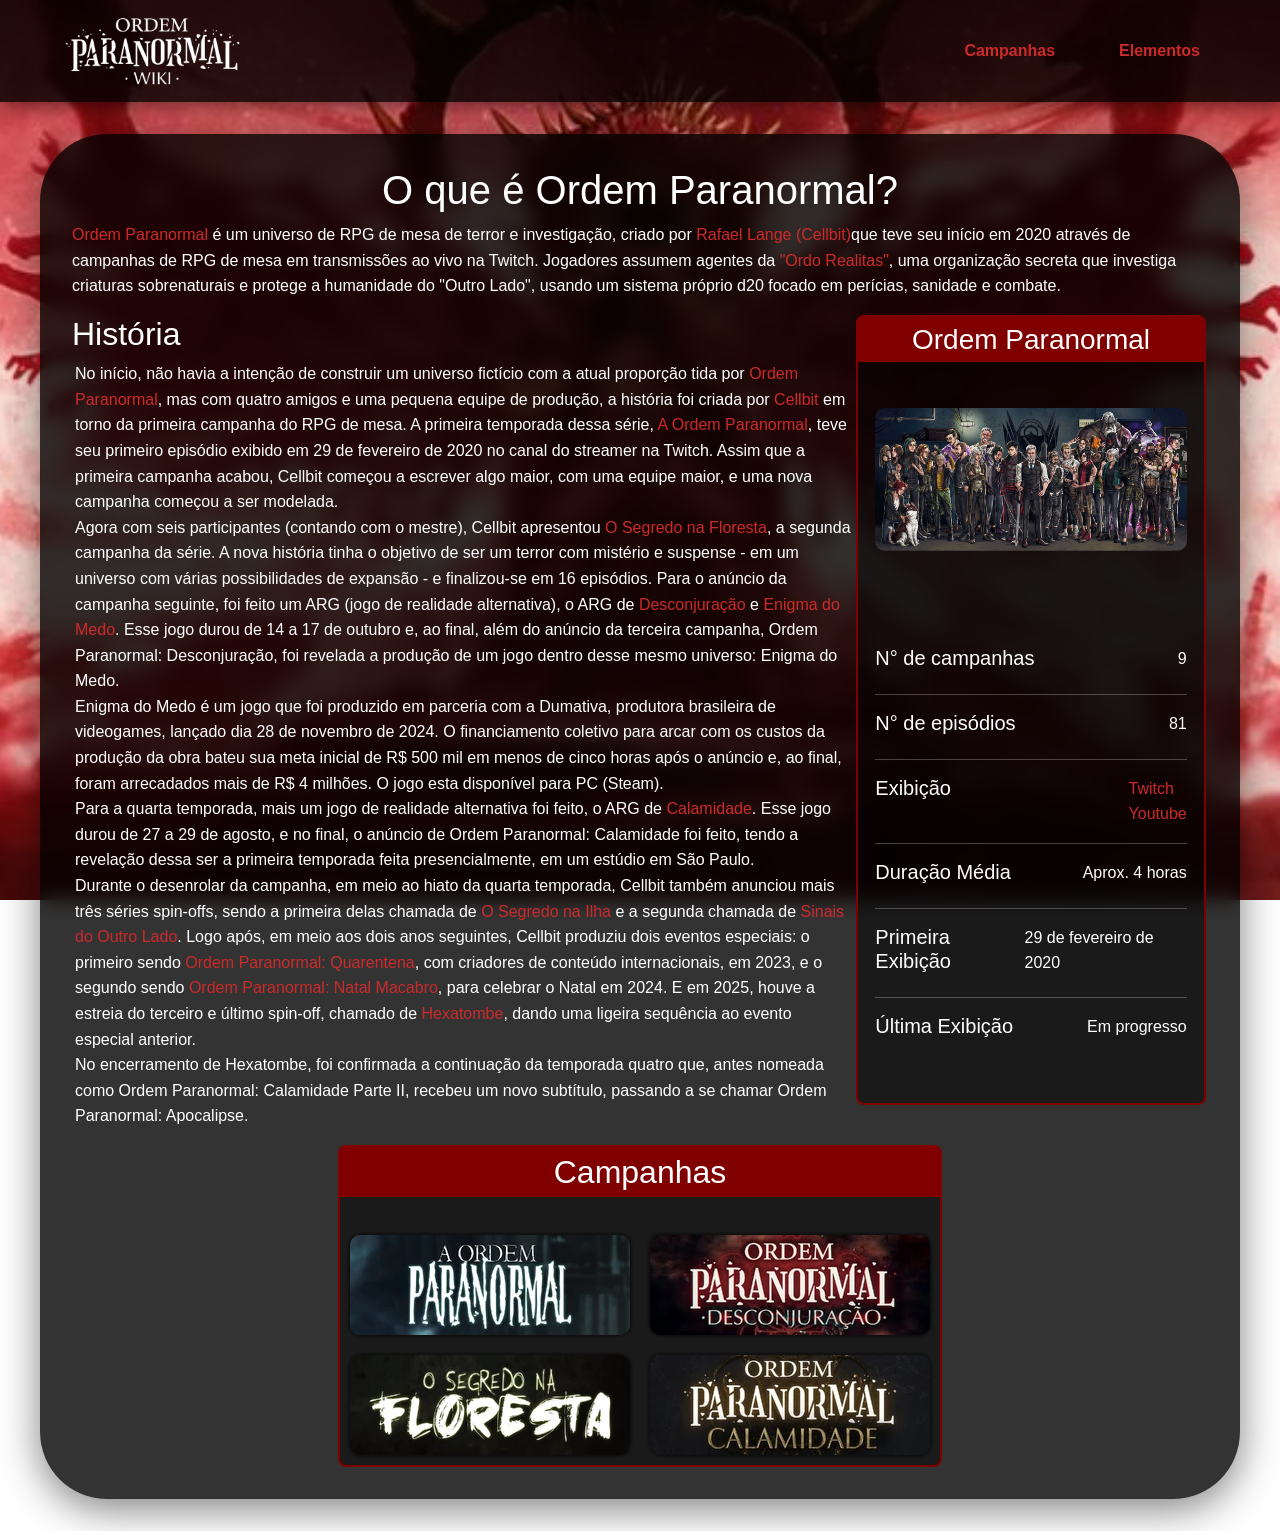
<file: index.html>
<!doctype html>
<html lang="pt-BR">
  <head>
    <meta charset="UTF-8" />
    <meta name="viewport" content="width=device-width, initial-scale=1.0" />
   
    <link rel="icon" href="img/Logo_Ordo_Realitas-removebg-preview.png">

    <!-- Bootstrap CSS -->
    <link href="https://cdn.jsdelivr.net/npm/bootstrap@5.3.8/dist/css/bootstrap.min.css" rel="stylesheet" integrity="sha384-sRIl4kxILFvY47J16cr9ZwB07vP4J8+LH7qKQnuqkuIAvNWLzeN8tE5YBujZqJLB" crossorigin="anonymous">

    <!-- CSS -->
     <link rel="stylesheet" href="css/style.css">
  <style>
    body {
    background-image: url("img/Fundo_de_tela.jpg");
    background-size: cover;      /* Faz a imagem cobrir toda a tela */
    background-position: center; /* Centraliza a imagem */
    background-repeat: no-repeat;/* Evita repetição */
    background-attachment: fixed;/* Mantém fixa ao rolar a página */
    }
  </style>

    <title>Ordem Paranormal Wiki</title>
  </head>
  <body>
    <header>
      <img src="img/Site-logo.webp" alt="OrdemParanormalLogo">
      <nav>
        <a href="campanhas.html">Campanhas</a>
        <a href="elementos.html">Elementos</a>
      </nav>
    </header>

    <main style="display: flex; flex-direction: column; align-items: center;">
      <h1>O que é Ordem Paranormal?</h1>
      <p><a href="https://www.youtube.com/@OrdemParanormal "target="_blank">Ordem Paranormal</a> é um universo de RPG de mesa de terror e investigação, criado por <a href="cellbit.html">Rafael Lange (Cellbit)</a>que teve seu início em 2020 através de campanhas de RPG de mesa em transmissões ao vivo na Twitch.
      Jogadores assumem agentes da <span style="color: #cc2a2a;">"Ordo Realitas"</span>, uma organização secreta que investiga criaturas sobrenaturais e protege a humanidade do "Outro Lado",
      usando um sistema próprio d20 focado em perícias, sanidade e combate.</p>

      <div style="display: flex; flex-direction: row;">

        <div style="display: flex; flex-direction: column;">
          <h2>História</h2>
          <div class="div-row">
            <p>No início, não havia a intenção de construir um universo fictício com a atual proporção tida por
              <span style="color: #cc2a2a;"> Ordem Paranormal</span>, mas com quatro amigos e uma pequena equipe de produção, a história foi criada por <a href="cellbit.html">Cellbit</a> em torno da primeira campanha do RPG de mesa.
            A primeira temporada dessa série,<span style="color: #cc2a2a;"> A Ordem Paranormal</span>, teve seu primeiro episódio exibido em 29 de fevereiro de 2020 no canal do streamer na Twitch. Assim que a primeira campanha acabou, Cellbit começou a escrever algo maior, com uma equipe maior, e uma nova campanha começou a ser modelada.<br>
            Agora com seis participantes (contando com o mestre), Cellbit apresentou <span style="color: #cc2a2a;">O Segredo na Floresta</span>, a segunda campanha da série. A nova história tinha o objetivo de ser um terror com mistério e suspense - em um universo com várias possibilidades de expansão - e finalizou-se em 16 episódios.
            Para o anúncio da campanha seguinte, foi feito um ARG (jogo de realidade alternativa), o ARG de <span style="color: #cc2a2a;">Desconjuração</span> e <span style="color: #cc2a2a;">Enigma do Medo</span>. Esse jogo durou de 14 a 17 de outubro e, ao final, além do anúncio da terceira campanha, Ordem Paranormal: Desconjuração, foi revelada a produção de um jogo dentro desse mesmo universo: Enigma do Medo.<br>
            Enigma do Medo é um jogo que foi produzido em parceria com a Dumativa, produtora brasileira de videogames, lançado dia 28 de novembro de 2024. O financiamento coletivo para arcar com os custos da produção da obra bateu sua meta inicial de R$ 500 mil em menos de cinco horas após o anúncio e, ao final, foram arrecadados mais de R$ 4 milhões. O jogo esta disponível para PC (Steam).<br>
            Para a quarta temporada, mais um jogo de realidade alternativa foi feito, o ARG de <span style="color: #cc2a2a;">Calamidade</span>. Esse jogo durou de 27 a 29 de agosto, e no final, o anúncio de Ordem Paranormal: Calamidade foi feito, tendo a revelação dessa ser a primeira temporada feita presencialmente, em um estúdio em São Paulo.<br>
            Durante o desenrolar da campanha, em meio ao hiato da quarta temporada, Cellbit também anunciou mais três séries spin-offs, sendo a primeira delas chamada de <span style="color: #cc2a2a;">O Segredo na Ilha</span> e a segunda chamada de <span style="color: #cc2a2a;">Sinais do Outro Lado</span>. Logo após, em meio aos dois anos seguintes, Cellbit produziu dois eventos especiais: o primeiro sendo <span style="color: #cc2a2a;">Ordem Paranormal: Quarentena</span>, com criadores de conteúdo internacionais, em 2023, e o segundo sendo <span style="color: #cc2a2a;">Ordem Paranormal: Natal Macabro</span>, para celebrar o Natal em 2024. E em 2025, houve a estreia do terceiro e último spin-off, chamado de <span style="color: #cc2a2a;">Hexatombe</span>, dando uma ligeira sequência ao evento especial anterior.<br>
            No encerramento de Hexatombe, foi confirmada a continuação da temporada quatro que, antes nomeada como Ordem Paranormal: Calamidade Parte II, recebeu um novo subtítulo, passando a se chamar Ordem Paranormal: Apocalipse.</p>

          </div>
        </div>
        <div class="div-row">
          <div class="cs-card" style="width: 350px; height: auto;margin-bottom: 40px;">
            <h3 class="heading"> Ordem Paranormal</h3>

            <div class="card-body" style="padding: 5%;">
              <div class="d-flex justify-content-between" data-source="foto-personagens">
                <img src="img/Personagens.jpg">
              </div>
            </div>

            <div class="card-body" style="padding: 5%;">
              <div class="d-flex justify-content-between" data-source="temps">

                  <h5 class="pi-data-label pi-secondary-font" style="color: white;">
                      N° de campanhas
                  </h5>

                  <div class="pi-data-value pi-font" style="color: white;">
                      9
                  </div>

              </div>

              <hr>


              <div class="d-flex justify-content-between" data-source="eps">

                  <h5 class="pi-data-label pi-secondary-font" style="color: white;">
                      N° de episódios
                  </h5>

                  <div class="pi-data-value pi-font" style="color: white;">
                      81
                  </div>

              </div>

              <hr>

              <div class="d-flex justify-content-between" data-source="exibicao">

                  <h5 class="pi-data-label pi-secondary-font" style="color: white;">
                      Exibição
                  </h5>

                  <div class="pi-data-value pi-font" style="color: white;">
                      <a href="https://twitch.tv/cellbit" target="_blank">Twitch</a> <br>
                      <a href="https://youtube.com/@CellBits" target="_blank">Youtube</a>
                  </div>

              </div>

              <hr>

              <div class="d-flex justify-content-between" data-source="duracao">

                  <h5 class="pi-data-label pi-secondary-font" style="color: white;">
                      Duração Média
                  </h5>

                  <div class="pi-data-value pi-font" style="color: white;">
                      Aprox. 4 horas
                  </div>

              </div>

              <hr>

              <div class="d-flex justify-content-between" data-source="pri-exibicao">

                  <h5 class="pi-data-label pi-secondary-font" style="color: white;">
                      Primeira Exibição
                  </h5>

                  <div class="pi-data-value pi-font">
                    29 de fevereiro de 2020
                  </div>

              </div>

              <hr>

              <div class="d-flex justify-content-between" data-source="ult-exibicao">

                  <h5 class="pi-data-label pi-secondary-font" style="color: white;">
                      Última Exibição
                  </h5>

                  <div class="pi-data-value pi-font">
                    Em progresso
                  </div>

              </div>

            </div>
          
          </div>
        </div>
      </div>

      
      <!-- CAMPANHAS-->
      <div style="display: flex; flex-direction: column; align-items: center;">
        <div class="cs-card">
            <h2 class="heading">
              <a href="campanhas.html" style="color: white;">Campanhas</a>
            </h2>
            
          <div style="display: flex; flex-direction: row;">
            <div style="display: flex; flex-direction: column;">
                <a href="campanhas.html#ordem-paranormal">
                  <img class="imagem-link" src="img/Campanha_A_Ordem_Paranormal_link.webp" alt="O Segredo na Floresta">
                </a>

                <a href="campanhas.html#segredo-floresta">
                  <img class="imagem-link" src="img/O_Segredo_na_Floresta_link.webp" alt="O Segredo na Floresta">
                </a>
              </div>

              <div style="display: flex; flex-direction: column;">
                <a href="campanhas.html#desconjuracao">
                  <img class="imagem-link" src="img/Campanha_Desconjura_link.webp" alt="O Segredo na Floresta">
                </a>

                <a href="campanhas.html#calamidade">
                  <img class="imagem-link" src="img/Campanha_Calamidade_link.webp" alt="O Segredo na Floresta">
                </a>
              </div>
              
            </div>
          </div>
        </div>
      </div>
    </main>
  </body>
</html>
</file>
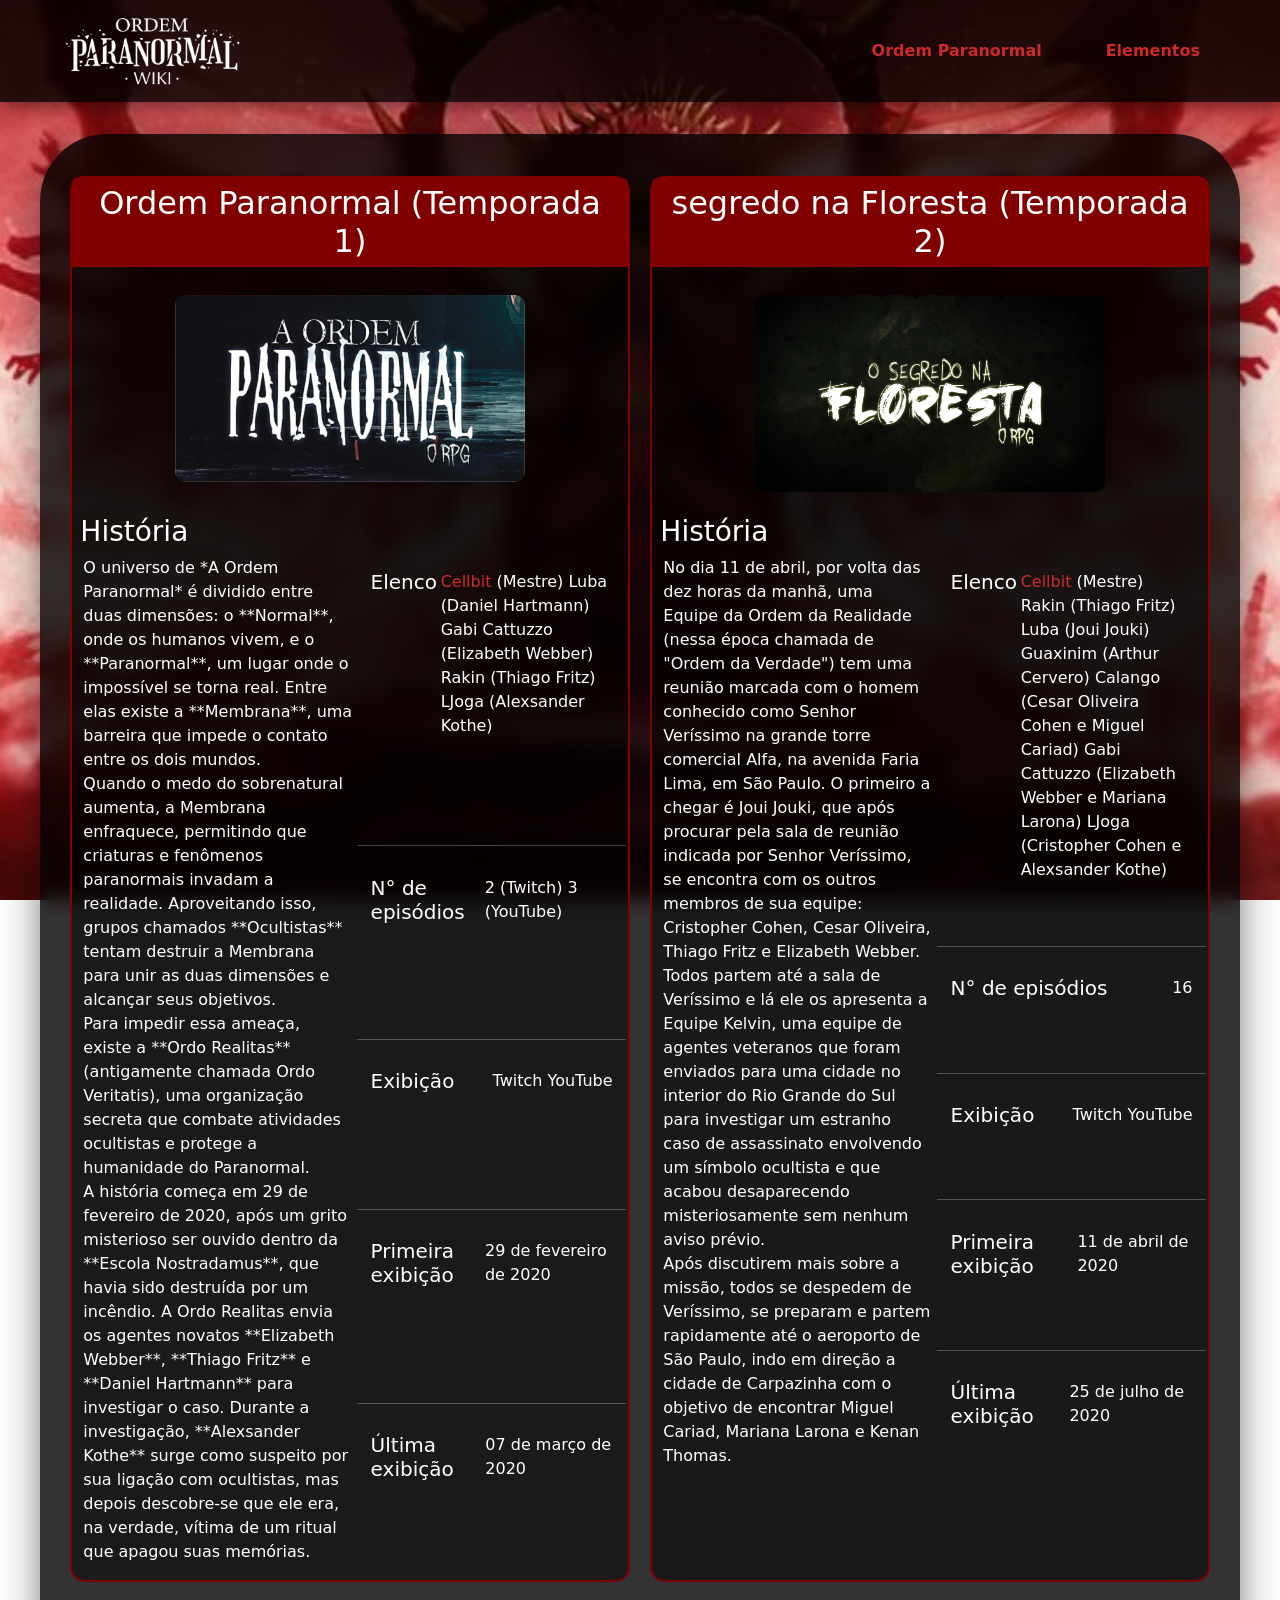
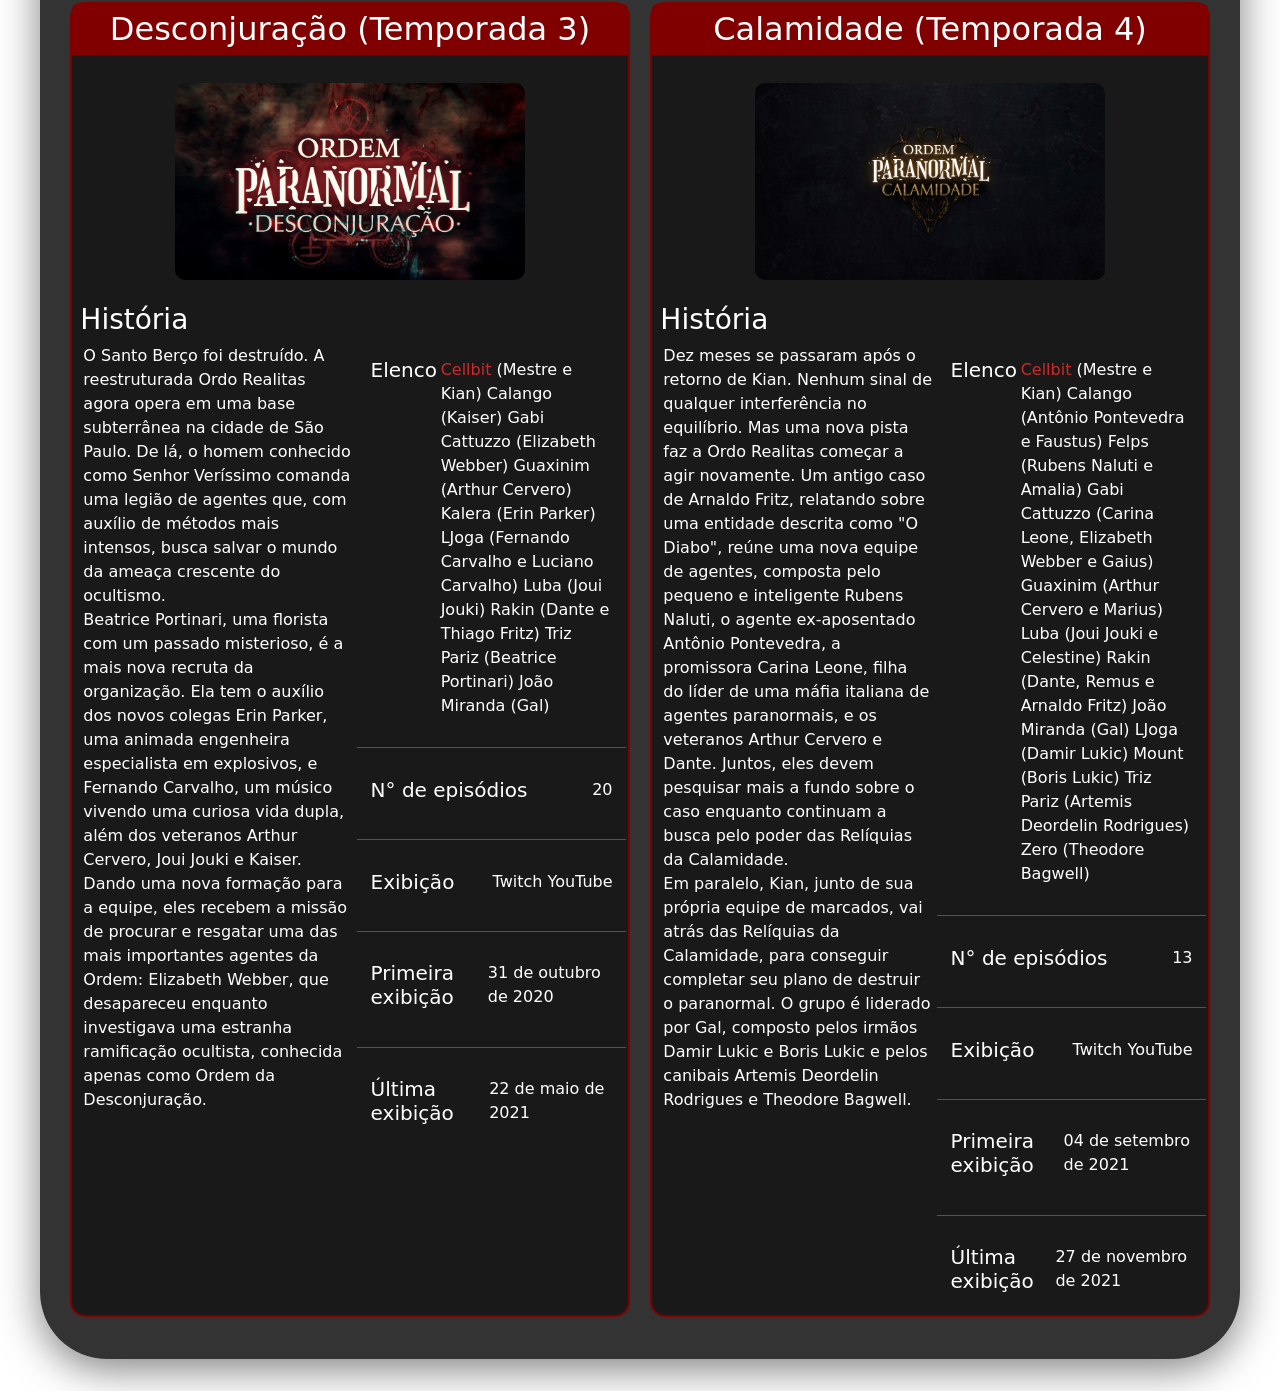
<file: campanhas.html>
<!DOCTYPE html>
<html lang="pt-BR">
  <head>
    <meta charset="UTF-8" />
    <meta name="viewport" content="width=device-width, initial-scale=1.0" />
    <link rel="stylesheet" href="css/style.css">
    <link rel="icon" href="img/Logo_Ordo_Realitas-removebg-preview.png">

    <!-- Bootstrap CSS -->
    <link href="https://cdn.jsdelivr.net/npm/bootstrap@5.3.8/dist/css/bootstrap.min.css" rel="stylesheet" integrity="sha384-sRIl4kxILFvY47J16cr9ZwB07vP4J8+LH7qKQnuqkuIAvNWLzeN8tE5YBujZqJLB" crossorigin="anonymous">

  <style>
    body {
    background-image: url("img/Fundo_de_tela.jpg");
    background-size: cover;      /* Faz a imagem cobrir toda a tela */
    background-position: center; /* Centraliza a imagem */
    background-repeat: no-repeat;/* Evita repetição */
    background-attachment: fixed;/* Mantém fixa ao rolar a página */
    }
  </style>

   <title>Ordem Paranormal Wiki</title>
  </head>

<body>
    <header>
      <a href="index.html">
          <img src="img/Site-logo.webp" alt="OrdemParanormalLogo" style="align-items: center;">
      </a>
      <nav>
          <a href="index.html">Ordem Paranormal</a>
          <a href="elementos.html">Elementos</a>
      </nav>
    </header>

    <main style="display: flex; flex-direction: column; align-items: center;">
      
      <div style="display: flex; flex-direction: row;">

          <div class="cs-card-campanha">
            <h2 class="heading" id="ordem-paranormal">Ordem Paranormal (Temporada 1)</h2>

            <div class="imagem-centralizada-campanha">
              <img src="img/Campanha_A_Ordem_Paranormal.webp" alt="Logo primeira temporada">
            </div>
            <div class="card-body" style="margin-left: 1.5%;">
          
              <h3>História</h3>
              <div style="display: flex; flex-direction: row;">

                <div class="div-campanha">
                  <p>
                  O universo de *A Ordem Paranormal* é dividido entre duas dimensões: o **Normal**, onde os humanos vivem, e o **Paranormal**, um lugar onde o impossível se torna real. Entre elas existe a **Membrana**, uma barreira que impede o contato entre os dois mundos.<br>
                  Quando o medo do sobrenatural aumenta, a Membrana enfraquece, permitindo que criaturas e fenômenos paranormais invadam a realidade. Aproveitando isso, grupos chamados **Ocultistas** tentam destruir a Membrana para unir as duas dimensões e alcançar seus objetivos.<br>
                  Para impedir essa ameaça, existe a **Ordo Realitas** (antigamente chamada Ordo Veritatis), uma organização secreta que combate atividades ocultistas e protege a humanidade do Paranormal.<br>
                  A história começa em 29 de fevereiro de 2020, após um grito misterioso ser ouvido dentro da **Escola Nostradamus**, que havia sido destruída por um incêndio. A Ordo Realitas envia os agentes novatos **Elizabeth Webber**, **Thiago Fritz** e **Daniel Hartmann** para investigar o caso. Durante a investigação, **Alexsander Kothe** surge como suspeito por sua ligação com ocultistas, mas depois descobre-se que ele era, na verdade, vítima de um ritual que apagou suas memórias.
                  </p>
                </div>

                <div class="div-campanha" style="display: flex; flex-direction: column;">

                  <div class="card-body" style="padding: 5%;">
                    <div class="d-flex justify-content-between" data-source="elenco">

                        <h5 class="pi-data-label pi-secondary-font" style="color: white; margin-right: 1.5%;">
                            Elenco
                        </h5>

                        <div class="pi-data-value pi-font" style="color: white;">
                          <a href="cellbit.html"> Cellbit</a> (Mestre)
                          Luba (Daniel Hartmann)
                          Gabi Cattuzzo (Elizabeth Webber)
                          Rakin (Thiago Fritz)
                          LJoga (Alexsander Kothe)
                        </div>

                    </div>
                  </div>

                  <hr>

                  <div class="card-body" style="padding: 5%;">
                    <div class="d-flex justify-content-between" data-source="eps">

                        <h5 class="pi-data-label pi-secondary-font" style="color: white;">
                            N° de episódios
                        </h5>

                        <div class="pi-data-value pi-font" style="color: white;">
                          2 (Twitch)
                          3 (YouTube)
                        </div>

                    </div>
                  </div>

                  <hr>

                  <div class="card-body" style="padding: 5%;">
                    <div class="d-flex justify-content-between" data-source="exibicao">

                        <h5 class="pi-data-label pi-secondary-font" style="color: white;">
                            Exibição
                        </h5>

                        <div class="pi-data-value pi-font" style="color: white;">
                          Twitch
                          YouTube
                        </div>

                    </div>
                  </div>
                    
                  <hr>

                  <div class="card-body" style="padding: 5%;">
                    <div class="d-flex justify-content-between" data-source="pri-exibicao">

                        <h5 class="pi-data-label pi-secondary-font" style="color: white;">
                            Primeira exibição
                        </h5>

                        <div class="pi-data-value pi-font" style="color: white;">
                          29 de fevereiro de 2020 
                        </div>

                    </div>
                  </div>

                  <hr>

                  <div class="card-body" style="padding: 5%;">
                    <div class="d-flex justify-content-between" data-source="ult-exibicao">

                        <h5 class="pi-data-label pi-secondary-font" style="color: white;">
                          Última exibição
                        </h5>

                        <div class="pi-data-value pi-font" style="color: white;">
                          07 de março de 2020
                        </div>

                    </div>
                  </div>
                </div>

              </div>
            </div>

          </div>
          
          
          <div class="cs-card-campanha">
              <h2 class="heading" id="segredo-floresta">segredo na Floresta (Temporada 2)</h2>


            <div class="imagem-centralizada-campanha">
              <img src="img/Campanha_O_Segredo_na_Floresta.webp" alt="Logo primeira temporada">
            </div>

            <div class="card-body" style="margin-left: 1.5%;">      
              <h3>História</h3>
              <div style="display: flex; flex-direction: row;">
                <div class="div-campanha">
                  <p>
                    No dia 11 de abril, por volta das dez horas da manhã, uma Equipe da Ordem da Realidade (nessa época chamada de "Ordem da Verdade") tem uma reunião marcada com o homem conhecido como Senhor Veríssimo na grande torre comercial Alfa, na avenida Faria Lima, em São Paulo. O primeiro a chegar é Joui Jouki, que após procurar pela sala de reunião indicada por Senhor Veríssimo, se encontra com os outros membros de sua equipe: Cristopher Cohen, Cesar Oliveira, Thiago Fritz e Elizabeth Webber.<br>
                    Todos partem até a sala de Veríssimo e lá ele os apresenta a Equipe Kelvin, uma equipe de agentes veteranos que foram enviados para uma cidade no interior do Rio Grande do Sul para investigar um estranho caso de assassinato envolvendo um símbolo ocultista e que acabou desaparecendo misteriosamente sem nenhum aviso prévio.<br>
                    Após discutirem mais sobre a missão, todos se despedem de Veríssimo, se preparam e partem rapidamente até o aeroporto de São Paulo, indo em direção a cidade de Carpazinha com o objetivo de encontrar Miguel Cariad, Mariana Larona e Kenan Thomas.
                  </p>
                </div>

                <div class="div-campanha" style="display: flex; flex-direction: column;">

                  <div class="card-body" style="padding: 5%;">
                    <div class="d-flex justify-content-between" data-source="elenco">

                        <h5 class="pi-data-label pi-secondary-font" style="color: white; margin-right: 1.5%;">
                            Elenco
                        </h5>

                        <div class="pi-data-value pi-font" style="color: white;">
                          <a href="cellbit.html"> Cellbit</a> (Mestre)
                          Rakin (Thiago Fritz)
                          Luba (Joui Jouki)
                          Guaxinim (Arthur Cervero)
                          Calango (Cesar Oliveira Cohen e Miguel Cariad)
                          Gabi Cattuzzo (Elizabeth Webber e Mariana Larona)
                          LJoga (Cristopher Cohen e Alexsander Kothe)
                        </div>

                    </div>
                  </div>

                  <hr>

                  <div class="card-body" style="padding: 5%;">
                    <div class="d-flex justify-content-between" data-source="eps">

                        <h5 class="pi-data-label pi-secondary-font" style="color: white;">
                            N° de episódios
                        </h5>

                        <div class="pi-data-value pi-font" style="color: white;">
                          16
                        </div>

                    </div>
                  </div>

                  <hr>

                  <div class="card-body" style="padding: 5%;">
                    <div class="d-flex justify-content-between" data-source="exibicao">

                        <h5 class="pi-data-label pi-secondary-font" style="color: white;">
                            Exibição
                        </h5>

                        <div class="pi-data-value pi-font" style="color: white;">
                          Twitch
                          YouTube
                        </div>

                    </div>
                  </div>
                  
                  <hr>

                  <div class="card-body" style="padding: 5%;">
                    <div class="d-flex justify-content-between" data-source="pri-exibicao">

                        <h5 class="pi-data-label pi-secondary-font" style="color: white;">
                            Primeira exibição
                        </h5>

                        <div class="pi-data-value pi-font" style="color: white;">
                          11 de abril de 2020
                        </div>

                    </div>
                  </div>

                  <hr>

                  <div class="card-body" style="padding: 5%;">
                    <div class="d-flex justify-content-between" data-source="ult-exibicao">

                        <h5 class="pi-data-label pi-secondary-font" style="color: white;">
                          Última exibição
                        </h5>

                        <div class="pi-data-value pi-font" style="color: white;">
                          25 de julho de 2020
                        </div>

                    </div>
                  </div>
                </div>

              </div>
            </div>

          </div>

      </div>


      <div style="display: flex; flex-direction: row;">

          <div class="cs-card-campanha">
              <h2 class="heading" id="desconjuracao">Desconjuração (Temporada 3)</h2>


            <div class="imagem-centralizada-campanha">
              <img src="img/Campanha_Desconjuracao.webp" alt="Logo primeira temporada">
            </div>

              <div class="card-body" style="margin-left: 1.5%;">   
                <h3>História</h3>
              <div style="display: flex; flex-direction: row;">

                <div class="div-campanha">
                  <p>
                    O Santo Berço foi destruído. A reestruturada Ordo Realitas agora opera em uma base subterrânea na cidade de São Paulo. De lá, o homem conhecido como Senhor Veríssimo comanda uma legião de agentes que, com auxílio de métodos mais intensos, busca salvar o mundo da ameaça crescente do ocultismo.<br>
                    Beatrice Portinari, uma florista com um passado misterioso, é a mais nova recruta da organização. Ela tem o auxílio dos novos colegas Erin Parker, uma animada engenheira especialista em explosivos, e Fernando Carvalho, um músico vivendo uma curiosa vida dupla, além dos veteranos Arthur Cervero, Joui Jouki e Kaiser. Dando uma nova formação para a equipe, eles recebem a missão de procurar e resgatar uma das mais importantes agentes da Ordem: Elizabeth Webber, que desapareceu enquanto investigava uma estranha ramificação ocultista, conhecida apenas como Ordem da Desconjuração.
                  </p>
                </div>

                <div class="div-campanha" style="display: flex; flex-direction: column;">

                  <div class="card-body" style="padding: 5%;">
                    <div class="d-flex justify-content-between" data-source="elenco">

                        <h5 class="pi-data-label pi-secondary-font" style="color: white; margin-right: 1.5%;">
                            Elenco
                        </h5>

                        <div class="pi-data-value pi-font" style="color: white;">
                          <a href="cellbit.html"> Cellbit</a> (Mestre e Kian)
                          Calango (Kaiser)
                          Gabi Cattuzzo (Elizabeth Webber)
                          Guaxinim (Arthur Cervero)
                          Kalera (Erin Parker)
                          LJoga (Fernando Carvalho e Luciano Carvalho)
                          Luba (Joui Jouki)
                          Rakin (Dante e Thiago Fritz)
                          Triz Pariz (Beatrice Portinari)
                          João Miranda (Gal)
                        </div>

                    </div>
                  </div>

                  <hr>

                  <div class="card-body" style="padding: 5%;">
                    <div class="d-flex justify-content-between" data-source="eps">

                        <h5 class="pi-data-label pi-secondary-font" style="color: white;">
                            N° de episódios
                        </h5>

                        <div class="pi-data-value pi-font" style="color: white;">
                          20
                        </div>

                    </div>
                  </div>

                  <hr>

                  <div class="card-body" style="padding: 5%;">
                    <div class="d-flex justify-content-between" data-source="exibicao">

                        <h5 class="pi-data-label pi-secondary-font" style="color: white;">
                            Exibição
                        </h5>

                        <div class="pi-data-value pi-font" style="color: white;">
                          Twitch
                          YouTube
                        </div>

                    </div>
                  </div>
                
                  <hr>

                  <div class="card-body" style="padding: 5%;">
                    <div class="d-flex justify-content-between" data-source="pri-exibicao">

                        <h5 class="pi-data-label pi-secondary-font" style="color: white;">
                            Primeira exibição
                        </h5>

                        <div class="pi-data-value pi-font" style="color: white;">
                          31 de outubro de 2020 
                        </div>

                    </div>
                  </div>

                  <hr>

                  <div class="card-body" style="padding: 5%;">
                    <div class="d-flex justify-content-between" data-source="ult-exibicao">

                        <h5 class="pi-data-label pi-secondary-font" style="color: white;">
                          Última exibição
                        </h5>

                        <div class="pi-data-value pi-font" style="color: white;">
                          22 de maio de 2021
                        </div>

                    </div>
                  </div>
                </div>

              </div>
          
            </div>

          </div>


          <div class="cs-card-campanha">
              <h2 class="heading" id="calamidade">Calamidade (Temporada 4)</h2>


            <div class="imagem-centralizada-campanha">
              <img src="img/Campanha_Calamidade.webp" alt="Logo primeira temporada">
            </div>

            <div class="card-body" style="margin-left: 1.5%;">
              <h3>História</h3>
              <div style="display: flex; flex-direction: row;">

                <div class="div-campanha">
                  <p>
                    Dez meses se passaram após o retorno de Kian. Nenhum sinal de qualquer interferência no equilíbrio. Mas uma nova pista faz a Ordo Realitas começar a agir novamente. Um antigo caso de Arnaldo Fritz, relatando sobre uma entidade descrita como "O Diabo", reúne uma nova equipe de agentes, composta pelo pequeno e inteligente Rubens Naluti, o agente ex-aposentado Antônio Pontevedra, a promissora Carina Leone, filha do líder de uma máfia italiana de agentes paranormais, e os veteranos Arthur Cervero e Dante. Juntos, eles devem pesquisar mais a fundo sobre o caso enquanto continuam a busca pelo poder das Relíquias da Calamidade.<br>
                    Em paralelo, Kian, junto de sua própria equipe de marcados, vai atrás das Relíquias da Calamidade, para conseguir completar seu plano de destruir o paranormal. O grupo é liderado por Gal, composto pelos irmãos Damir Lukic e Boris Lukic e pelos canibais Artemis Deordelin Rodrigues e Theodore Bagwell.
                  </p>
              </div>

                <div class="div-campanha" style="display: flex; flex-direction: column;">

                  <div class="card-body" style="padding: 5%;">
                    <div class="d-flex justify-content-between" data-source="elenco">

                        <h5 class="pi-data-label pi-secondary-font" style="color: white; margin-right: 1.5%;">
                            Elenco
                        </h5>

                        <div class="pi-data-value pi-font" style="color: white;">
                          <a href="cellbit.html"> Cellbit</a> (Mestre e Kian)
                          Calango (Antônio Pontevedra e Faustus)
                          Felps (Rubens Naluti e Amalia)
                          Gabi Cattuzzo (Carina Leone, Elizabeth Webber e Gaius)
                          Guaxinim (Arthur Cervero e Marius)
                          Luba (Joui Jouki e Celestine)
                          Rakin (Dante, Remus e Arnaldo Fritz)
                          João Miranda (Gal)
                          LJoga (Damir Lukic)
                          Mount (Boris Lukic)
                          Triz Pariz (Artemis Deordelin Rodrigues)
                          Zero (Theodore Bagwell)
                        </div>

                    </div>
                  </div>

                  <hr>

                  <div class="card-body" style="padding: 5%;">
                    <div class="d-flex justify-content-between" data-source="eps">

                        <h5 class="pi-data-label pi-secondary-font" style="color: white;">
                            N° de episódios
                        </h5>

                        <div class="pi-data-value pi-font" style="color: white;">
                          13
                        </div>

                    </div>
                  </div>

                  <hr>

                  <div class="card-body" style="padding: 5%;">
                    <div class="d-flex justify-content-between" data-source="exibicao">

                        <h5 class="pi-data-label pi-secondary-font" style="color: white;">
                            Exibição
                        </h5>

                        <div class="pi-data-value pi-font" style="color: white;">
                          Twitch
                          YouTube
                        </div>

                    </div>
                  </div>
                    
                  <hr>

                  <div class="card-body" style="padding: 5%;">
                    <div class="d-flex justify-content-between" data-source="pri-exibicao">

                        <h5 class="pi-data-label pi-secondary-font" style="color: white;">
                            Primeira exibição
                        </h5>

                        <div class="pi-data-value pi-font" style="color: white;">
                          04 de setembro de 2021
                        </div>

                    </div>
                  </div>

                  <hr>
                  
                  <div class="card-body" style="padding: 5%;">
                    <div class="d-flex justify-content-between" data-source="ult-exibicao">

                        <h5 class="pi-data-label pi-secondary-font" style="color: white;">
                          Última exibição
                        </h5>

                        <div class="pi-data-value pi-font" style="color: white;">
                          27 de novembro de 2021
                        </div>

                    </div>
                  </div>
                </div>

              </div>
            
            </div>

          </div>
        
      </div>
    </main>
    <footer></footer>
</body>
</html>
</file>
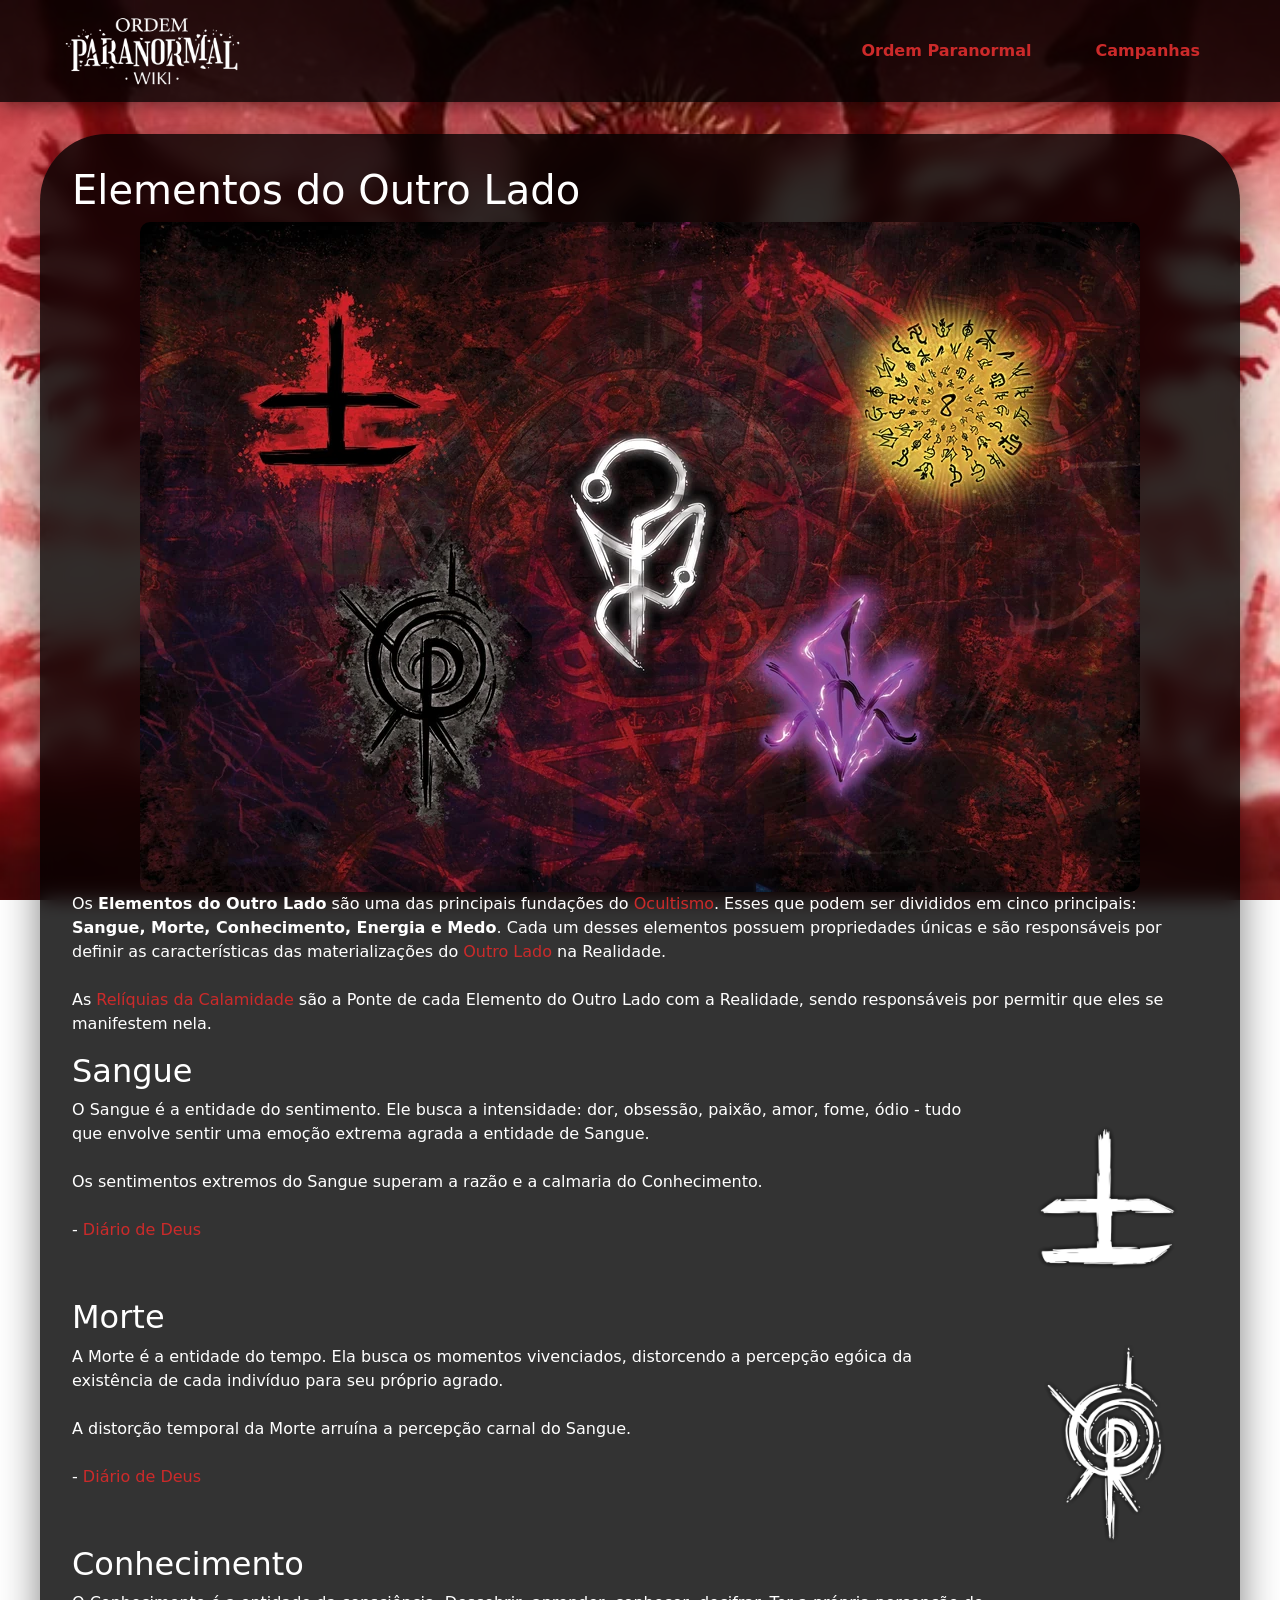
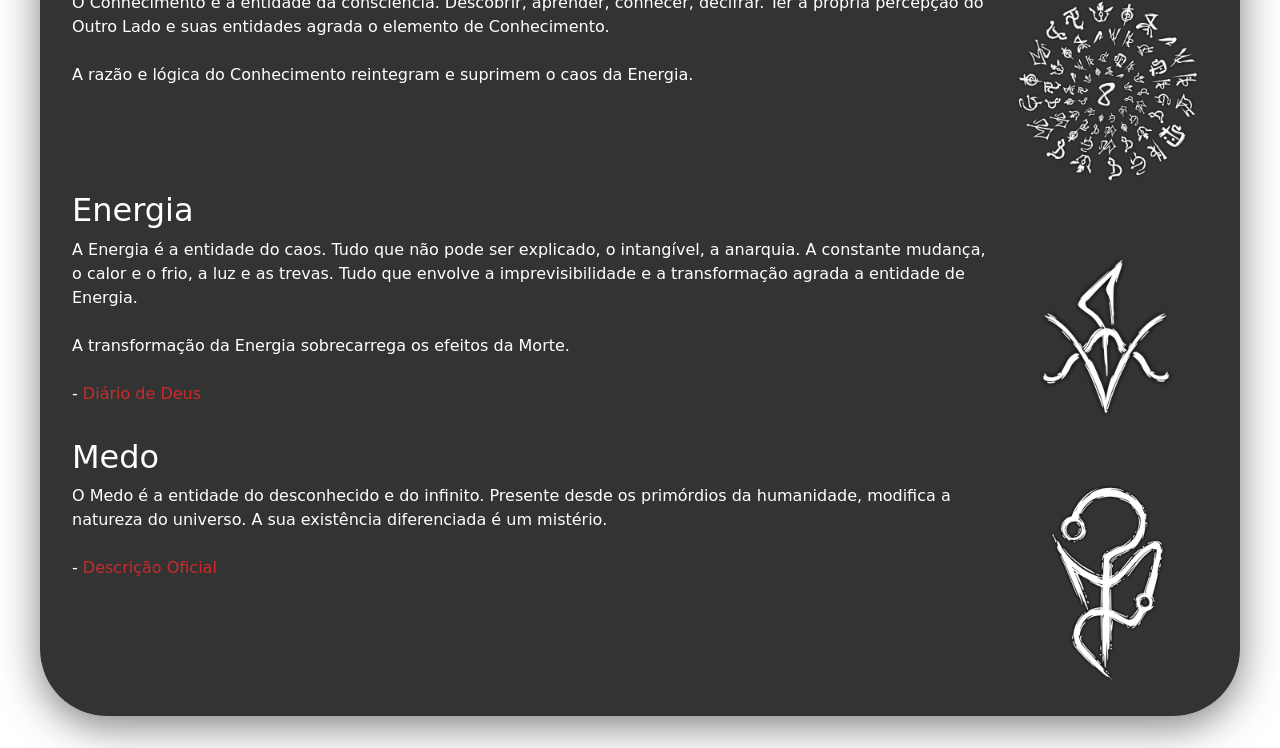
<file: elementos.html>
<!DOCTYPE html>
<html lang="pt-BR">
  <head>
    <meta charset="UTF-8" />
    <meta name="viewport" content="width=device-width, initial-scale=1.0" />
    <link rel="stylesheet" href="css/style.css">
    <link rel="icon" href="img/Logo_Ordo_Realitas-removebg-preview.png">

    <!-- Bootstrap CSS -->
    <link href="https://cdn.jsdelivr.net/npm/bootstrap@5.3.8/dist/css/bootstrap.min.css" rel="stylesheet" integrity="sha384-sRIl4kxILFvY47J16cr9ZwB07vP4J8+LH7qKQnuqkuIAvNWLzeN8tE5YBujZqJLB" crossorigin="anonymous">

    <title>Ordem Paranormal Wiki</title>
  </head>
  <style>
    body {
    background-image: url("img/Fundo_de_tela.jpg");
    background-size: cover;      /* Faz a imagem cobrir toda a tela */
    background-position: center; /* Centraliza a imagem */
    background-repeat: no-repeat;/* Evita repetição */
    background-attachment: fixed;/* Mantém fixa ao rolar a página */
    }
  </style>
<body>
    <header>
        <a href="index.html">
            <img src="img/Site-logo.webp" alt="OrdemParanormalLogo" style="align-items: center;">
        </a>
        <nav>
            <a href="index.html">Ordem Paranormal</a>
            <a href="campanhas.html">Campanhas</a>
        </nav>
    </header>
    <main>
      <h1>Elementos do Outro Lado</h1>
      <img src="img/Elementos_do_Outro_Lado.webp" class="imagem-centralizada" alt="Todos Elementos">

      <p>
        Os <b>Elementos do Outro Lado</b> são uma das principais fundações do<span style="color: #cc2a2a;"> Ocultismo</span>. Esses que podem ser divididos em cinco principais:<br>
         <b>Sangue, Morte, Conhecimento, Energia e Medo</b>. Cada um desses elementos possuem propriedades únicas e são responsáveis por definir as características das materializações do<span style="color: #cc2a2a;"> Outro Lado</span> na Realidade.
        <br>
        <br>
        As<span style="color: #cc2a2a;"> Relíquias da Calamidade </span>são a Ponte de cada Elemento do Outro Lado com a Realidade, sendo responsáveis por permitir que eles se manifestem nela.
      </p>

      <h2>Sangue</h2>
      <img src="img/Sangue.webp" alt="Imagem" style="float:right; margin-left:15px; width:200px;">

      <p>
          O Sangue é a entidade do sentimento. Ele busca a intensidade: dor, obsessão, paixão, amor, fome, ódio - tudo que envolve sentir uma emoção extrema agrada a entidade de Sangue.
          <br>
          <br>
          Os sentimentos extremos do Sangue superam a razão e a calmaria do Conhecimento.
          <br>
          <br>
          - <span style="color: #cc2a2a;">Diário de Deus</span>
      </p>

      <div style="clear: both;"></div>

      <h2>Morte</h2>
      <img src="img/Morte.webp" alt="Imagem" style="float:right; margin-left:15px; width:200px;">

      <p>
          A Morte é a entidade do tempo. Ela busca os momentos vivenciados, distorcendo a percepção egóica da existência de cada indivíduo para seu próprio agrado.
          <br>
          <br>
          A distorção temporal da Morte arruína a percepção carnal do Sangue.
          <br>
          <br>
          - <span style="color: #cc2a2a;">Diário de Deus</span>
      </p>

      <div style="clear: both;"></div>

      <h2>Conhecimento</h2>
      <img src="img/Conhecimento.webp" alt="Imagem" style="float:right; margin-left:15px; width:200px;">

      <p>
          O Conhecimento é a entidade da consciência. Descobrir, aprender, conhecer, decifrar. Ter a própria percepção do Outro Lado e suas entidades agrada o elemento de Conhecimento.
          <br>
          <br>
          A razão e lógica do Conhecimento reintegram e suprimem o caos da Energia.
      </p>

      <div style="clear: both;"></div>

      <h2>Energia</h2>
      <img src="img/Energia.webp" alt="Imagem" style="float:right; margin-left:15px; width:200px;">

      <p>
          A Energia é a entidade do caos. Tudo que não pode ser explicado, o intangível, a anarquia. A constante mudança, o calor e o frio, a luz e as trevas. Tudo que envolve a imprevisibilidade e a transformação agrada a entidade de Energia.
          <br>
          <br>
          A transformação da Energia sobrecarrega os efeitos da Morte.
          <br>
          <br>
          - <span style="color: #cc2a2a;">Diário de Deus</span>
      </p>

      <div style="clear: both;"></div>

      <h2>Medo</h2>
      
      <img src="img/Medo.webp" alt="Imagem" style="float:right; margin-left:15px; width:200px;">

      <p>
          O Medo é a entidade do desconhecido e do infinito. Presente desde os primórdios da humanidade, modifica a natureza do universo. A sua existência diferenciada é um mistério.
          <br>
          <br>
          - <span style="color: #cc2a2a;">Descrição Oficial</span>
      </p>

      <div style="clear: both;"></div>
    </main>
    <footer></footer>
</body>
</html>
</file>
<file: css/style.css>
*{
    margin: 0;
    padding: 0;
    box-sizing: border-box;
}
body{
    font-family: 'Segoe UI', Tahoma, Geneva, Verdana, sans-serif;
    line-height: 1.6; 
    color: #333; 
    min-height: 100vh;
}
header{
    background-color: rgba(0, 0, 0, 0.8);
    padding: 1rem 5%; 
    display: flex; 
    align-items: center; 
    justify-content: space-between;
    flex-wrap: wrap;
    gap: 1rem;
    box-shadow: 0 2px 20px rgba(0, 0, 0, 0.5);
    position: sticky;
    top: 0;
    z-index: 1000;
}
header img{
    height: 70px;
    width: auto;
    transition: transform 0.3s ease;
}
header img:hover{
    transform: scale(1.05);
}
/*===NAVEGAÇÃO nav===*/
nav{
    display: flex;
    gap: 2rem;
    flex-wrap: wrap;
}
nav a{
    text-decoration: none;
    color: #cc2a2a;
    font-weight: 600;
    padding: 0.5rem 1rem;
    border-radius: 25%;
    transition: all 0.3s ease;
    position: relative;
}
nav a:hover{
    background-color: #800000;
    color: white;
    transform: translate(-2px);
    box-shadow: 0 5px 15px rgba(128, 0, 0, 1);
}
nav a::after{
    content: '';
    position: absolute;
    bottom: 0;
    left: 50%;
    transform: translateX(-50%);
    width: 0;
    height: 2px;
    transition: width 0.3s ease;
}
nav a:hover::after{
    width: 80%;
}
/*===CONTEÚDO DO BLOG===*/
main{
    max-width: 1200px;
    margin: 2rem auto;
    padding: 2rem;
    background-color: rgba(0, 0, 0, 0.80);
    border-radius: 67px;
    box-shadow: 0 10px 40px rgba(0, 0, 0, 0.5);
    backdrop-filter: blur(10px);
    animation: slideIn 0.5s ease-out;


}
main, p{
    color: white;
}

main a{
    color: #cc2a2a;
    text-decoration: none;

}

main, h1{
    color: white;
}
/*===DEFINIÇÃO DA ANIMAÇÃO===*/
@keyframes slideIn {
    from{
        opacity: 0;
        transform: translateY(30px);
    }
    to{
        opacity: 1;
        transform: translateY(0);
    }

}
img, iframe{
    max-width: 100%;
    height: auto;
    border-radius: 10px;
}
.video-wrapper{
    position: relative;
    height: 200px;
    width: auto;
}
iframe{
    position: absolute;
    align-items: center; 
}
.cs-card {
    display: flex; /* Transforma o container em um alinhador flexível */
    flex-shrink: 0;
    flex-direction: column;
    align-items: center; /* Alinha os itens verticalmente no centro */ 
    gap: 20px; /* Espaçamento entre a imagem e o texto */
    max-width: fit-content; /* Largura máxima do seu card */
    border: 2px solid #800000;
    border-radius: 8px;
    border-color: #800000;
    background-color: rgba(0, 0, 0, 0.5);

}
.cs-card-campanha {
    display: flex; /* Transforma o container em um alinhador flexível */
    flex-shrink: 0;
    flex-direction: column;
    align-items: center; /* Alinha os itens verticalmente no centro */ 
    gap: 20px; /* Espaçamento entre a imagem e o texto */
    max-width: 600px; /* Largura máxima do seu card */
    border-radius: 15px;
    border-color: #800000;
    width: 560px;
    border: 2px solid #800000;
    background-color: rgba(0,0,0,.5);
    margin: 10px;
}
.imagem-centralizada{
    margin: 0 auto;
    object-fit: cover;
    display: block;
}
.imagem-centralizada-campanha {
    margin: 0 auto;
    width: 350px;
    height: 200px;
    object-fit: cover;
    display: block;
}

.heading {
background: #800000;
    width: 100%;
    text-align: center;
    padding: 6px;
    border-top-left-radius: 5px;
    border-top-right-radius: 5px;
}
.imagem-link {
    border-radius: 10px;
    box-shadow: 0 0px 5px 0 black;
    transition: .1s ease-in;
    margin: 10px;
}
.div-campanha {
    width: 50%;
    margin-left: 3px;
    margin-right: 2px;
}
 
.div-row {
    display: flex;
    margin-left: 3px;
    margin-right: 2px;
}
</file>
